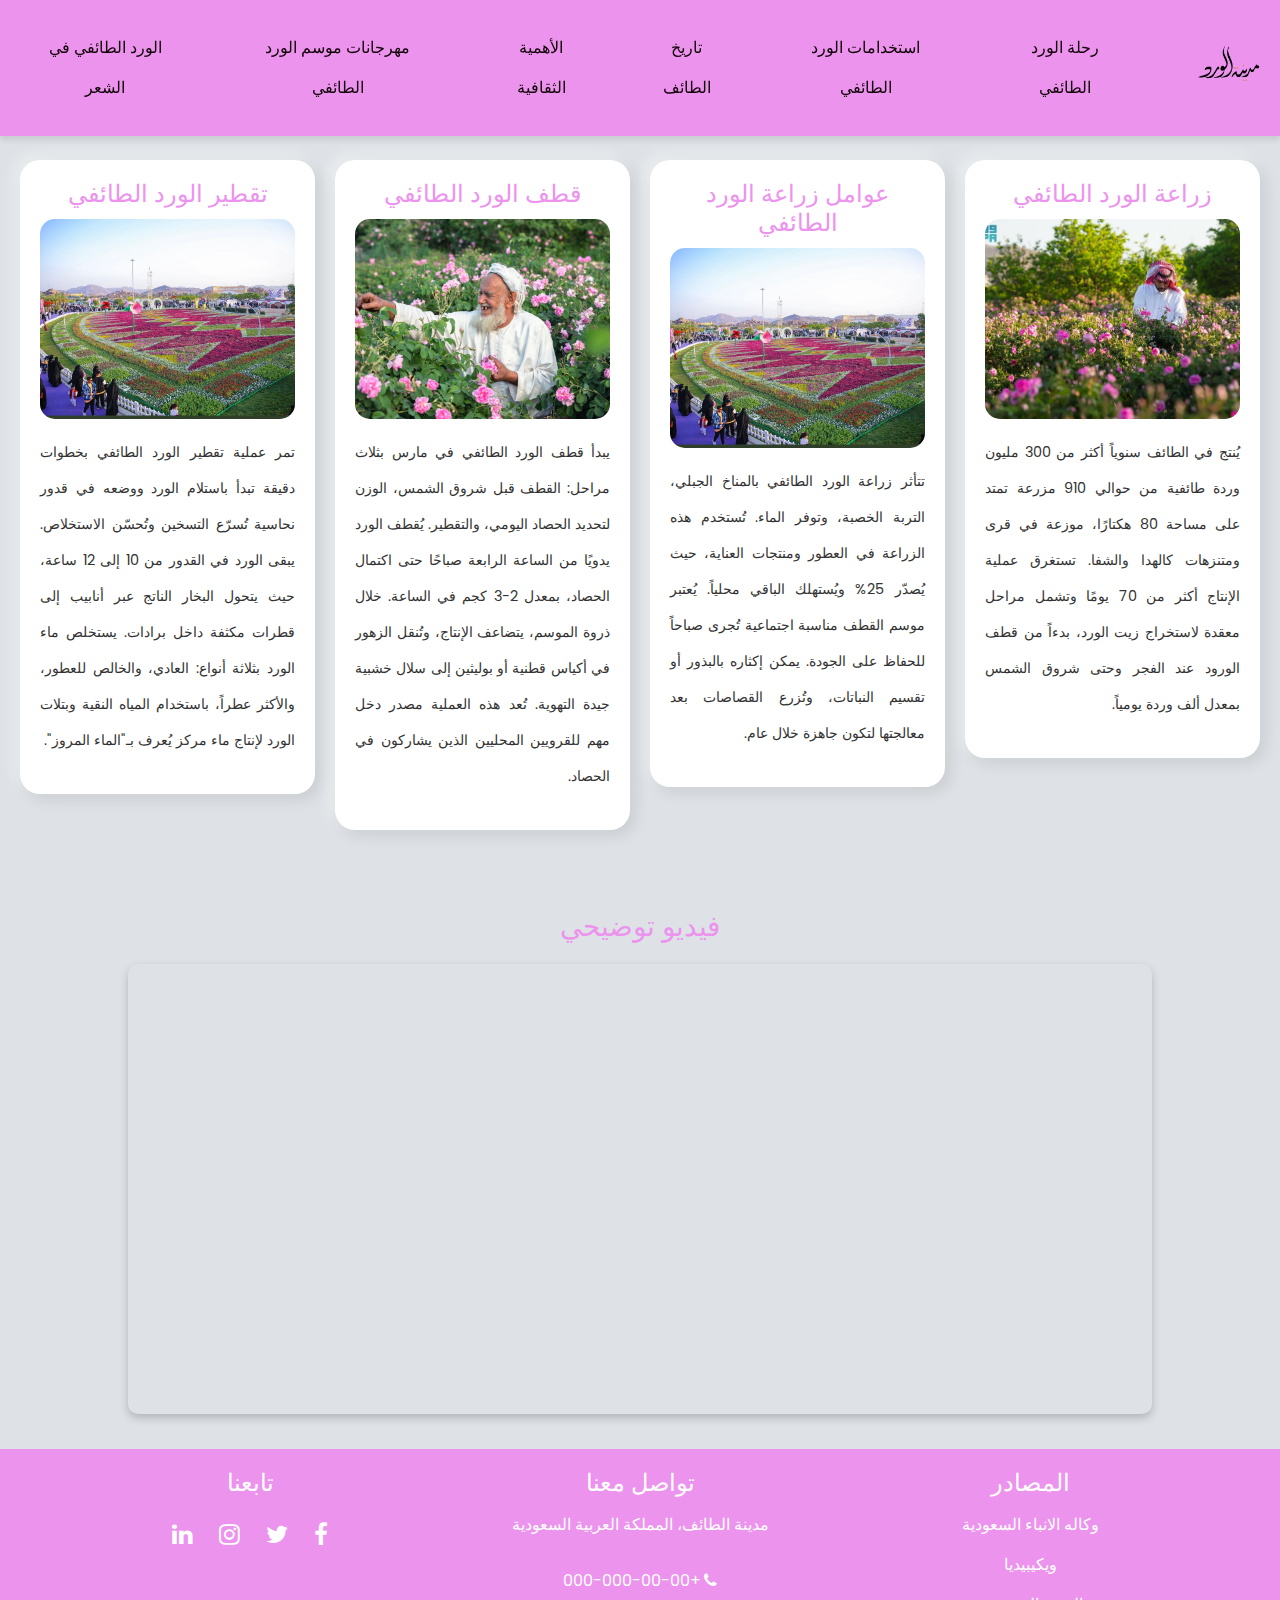
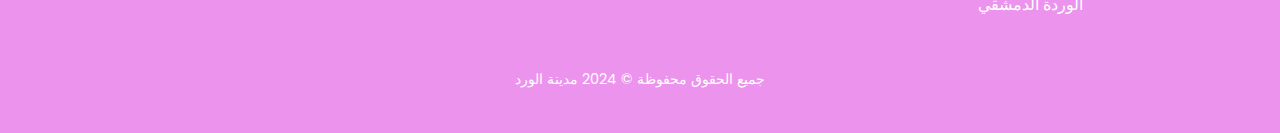
<file: UsesofTaifrose.html>
<!DOCTYPE html>
<html lang="ar">

<head>
  <meta charset="utf-8">
  <meta name="viewport" content="width=device-width, initial-scale=1.0">
  <title>مدينة الورد</title>

  <!-- Bootstrap -->
  <link rel="stylesheet" type="text/css" href="css/bootstrap.css">
  <link href="https://fonts.googleapis.com/css?family=Poppins:400,600,700&display=swap" rel="stylesheet">
  <link href="css/font-awesome.min.css" rel="stylesheet">
 <!-- bootstrap core css -->
 <link rel="stylesheet" type="text/css" href="css/bootstrap.css" />

 <!-- fonts style -->
 <link href="https://fonts.googleapis.com/css?family=Poppins:400,600,700&display=swap" rel="stylesheet" />

 <!-- font awesome style -->
 <link href="css/font-awesome.min.css" rel="stylesheet" />
 <!-- Custom styles for this template -->
 <link href="css/style.css" rel="stylesheet" />
 <!-- responsive style -->
 <link href="css/responsive.css" rel="stylesheet" />
  <style>
    body {
      font-family: 'Poppins', sans-serif;
      margin: 0;
      padding: 0;
      background-color: #dee2e6;
      padding-top: 80px;
    }
.section {
  flex: 1;
  max-width: 300px;
  background-color: white;
  border-radius: 20px;
  box-shadow: 5px 5px 15px rgba(0, 0, 0, 0.1), -5px -5px 15px rgba(255, 255, 255, 0.5);
  padding: 20px;
  text-align: center;
  transition: transform 0.3s, box-shadow 0.3s, background-color 0.3s; /* إضافة خاصية الانتقال */
}

.section:hover {
  transform: scale(1.05);
  box-shadow: 10px 10px 20px rgba(0, 0, 0, 0.2), -10px -10px 20px rgba(255, 255, 255, 0.7);
  background-color: #ec93ee; /* اللون الوردي عند تمرير الماوس */
  color: black;
}

.section h2, .section p {
  transition: color 0.3s; /* خاصية انتقال اللون */
}

.section:hover h2, .section:hover p {
  color: black; /* تغيير لون النصوص إلى اللون الوردي الفاتح */
}

    .header_section {
      position: fixed;
      top: 0;
      left: 0;
      width: 100%;
      background-color: #ec93ee;
      z-index: 1000;
      padding: 10px 0;
      box-shadow: 0 4px 6px rgba(0, 0, 0, 0.1);
    }

    .section-container {
        margin-top:40px;
      display: flex;
      justify-content: center;
      align-items: flex-start;
      gap: 20px;
      padding: 40px 20px;
      flex-wrap: wrap;
    }

    .section {
      flex: 1;
      max-width: 300px;
     /* background: linear-gradient(145deg, #ffffff, #f0f0f0);*/
     background-color: white;
      border-radius: 20px;
      box-shadow: 5px 5px 15px rgba(0, 0, 0, 0.1), -5px -5px 15px rgba(255, 255, 255, 0.5);
      padding: 20px;
      text-align: center;
      transition: transform 0.3s, box-shadow 0.3s;
    }

    .section:hover {
      transform: scale(1.05);
      box-shadow: 10px 10px 20px rgba(0, 0, 0, 0.2), -10px -10px 20px rgba(255, 255, 255, 0.7);
    }

    .section img {
      width: 100%;
      height: 200px;
      object-fit: cover;
      border-radius: 15px;
      margin-bottom: 15px;
    }

    .section h2 {
      color: #ec93ee;
      font-size: 1.5rem;
      margin-bottom: 10px;
    }

    .section p {
      font-size: 0.9rem;
      color: #333;
      text-align: justify;
    }
  </style>
</head>

<body>
  <!-- Header -->
  <header class="header_section">
    <nav class="navbar navbar-expand-lg custom_nav-container">
      <a class="navbar-brand" href="index.html">
        <img src="img/01.png" alt="مدينة الورد" style="max-width: 150px; height: 70px;">
      </a>
      <div class="collapse navbar-collapse" id="navbarSupportedContent">
        <div class="d-flex mx-auto flex-column flex-lg-row align-items-center">
          <ul class="navbar-nav">
            <li class="nav-item active"><a class="nav-link nav-link1" href="UsesofTaifrose.html">رحلة الورد الطائفي</a></li>
            <li class="nav-item"><a class="nav-link nav-link2" href="Uses.html">استخدامات الورد الطائفي</a></li>
            <li class="nav-item"><a class="nav-link nav-link3" href="HistoryTaif.html">تاريخ الطائف</a></li>
            <li class="nav-item"><a class="nav-link nav-link4" href="Culturalsignificance.html">الأهمية الثقافية</a></li>
            <li class="nav-item"><a class="nav-link nav-link5" href="Festivalsevents.html">مهرجانات موسم الورد الطائفي</a></li>
            <li class="nav-item"><a class="nav-link nav-link6" href="Arabicpoetry.html">الورد الطائفي في الشعر</a></li>
          </ul>
        </div>
      </div>
    </nav>
  </header>

  <!-- Sections -->
  <div class="section-container">
    <div class="section">
      <h2>زراعة الورد الطائفي</h2>
      <img src="img/0101.jpeg" alt="زراعة الورد الطائفي">
      <p>   <span class="highlight">   </span> يُنتج في الطائف سنوياً أكثر من 300 مليون وردة طائفية من حوالي 910 مزرعة تمتد على مساحة 80 هكتارًا، موزعة في قرى ومتنزهات كالهدا والشفا. تستغرق عملية الإنتاج أكثر من 70 يومًا وتشمل مراحل معقدة لاستخراج زيت الورد، بدءاً من قطف الورود عند الفجر وحتى شروق الشمس بمعدل ألف وردة يومياً.</p>
    </div>
    <div class="section">
      <h2>عوامل زراعة الورد الطائفي</h2>
      <img src="img/001.jpeg" alt="قطف الورد الطائفي">
      <p>تتأثر زراعة الورد الطائفي بالمناخ الجبلي، التربة الخصبة، وتوفر الماء. تُستخدم هذه الزراعة في العطور ومنتجات العناية، حيث يُصدّر 25% ويُستهلك الباقي محلياً. يُعتبر موسم القطف مناسبة اجتماعية تُجرى صباحاً للحفاظ على الجودة. يمكن إكثاره بالبذور أو تقسيم النباتات، وتُزرع القصاصات بعد معالجتها لتكون جاهزة خلال عام.</p>
    </div>
    <div class="section">
      <h2> قطف الورد الطائفي</h2>
      <img src="img/222.jpeg" alt="تقطير الورد الطائفي">
      <p>يبدأ قطف الورد الطائفي في مارس بثلاث مراحل: القطف قبل شروق الشمس، الوزن لتحديد الحصاد اليومي، والتقطير. يُقطف الورد يدويًا من الساعة الرابعة صباحًا حتى اكتمال الحصاد، بمعدل 2-3 كجم في الساعة. خلال ذروة الموسم، يتضاعف الإنتاج، وتُنقل الزهور في أكياس قطنية أو بوليثين إلى سلال خشبية جيدة التهوية. تُعد هذه العملية مصدر دخل مهم للقرويين المحليين الذين يشاركون في الحصاد.

      </p>
    </div>
    <div class="section">
        <h2> تقطير الورد الطائفي  </h2>
        <img src="img/001.jpeg" alt="قطف الورد الطائفي">
        <p>تمر عملية تقطير الورد الطائفي بخطوات دقيقة تبدأ باستلام الورد ووضعه في قدور نحاسية تُسرّع التسخين وتُحسّن الاستخلاص. يبقى الورد في القدور من 10 إلى 12 ساعة، حيث يتحول البخار الناتج عبر أنابيب إلى قطرات مكثفة داخل برادات. يستخلص ماء الورد بثلاثة أنواع: العادي، والخالص للعطور، والأكثر عطراً، باستخدام المياه النقية وبتلات الورد لإنتاج ماء مركز يُعرف بـ"الماء المروز".</p>
      </div>

  </div>
<!-- الفيديو التوضيحي -->
<div class="video-section" style="margin-top: 40px; text-align: center;">
  <h3 style="color: #ec93ee; margin-bottom: 20px;">فيديو توضيحي</h3>
  <iframe 
      width="80%" 
      height="450" 
      src="https://www.youtube.com/embed/KsnUp64i8eY" 
      title="فيديو توضيحي" 
      frameborder="0" 
      allow="accelerometer; autoplay; clipboard-write; encrypted-media; gyroscope; picture-in-picture" 
      allowfullscreen
      style="border-radius: 10px; box-shadow: 0 4px 8px rgba(0, 0, 0, 0.2);">
  </iframe>
</div>


  <footer style="background-color: #ec93ee; color: white; padding: 20px 0; margin-top: 20px;">
    <div class="container">
      <div class="row text-center">
        <!-- القسم الأول -->
        <div class="col-md-4">
          <h4> المصادر</h4>
          <ul style="list-style: none; padding: 0;">
            <li><a href="https://www.spa.gov.sa/N2043908" style="color: white; text-decoration: none;">وكاله الانباء السعودية</a></li>
            <li><a href="https://ar.wikipedia.org/wiki/" style="color: white; text-decoration: none;"> ويكيبيديا</a></li>
            <li><a href="https://www.plantsrescue.com/posts/rosa-damascena" style="color: white; text-decoration: none;">الوردة الدمشقي</a></li>
          </ul>
        </div>
        <!-- القسم الثاني -->
        <div class="col-md-4">
          <h4>تواصل معنا</h4>
          <p>مدينة الطائف، المملكة العربية السعودية</p>
          <p><i class="fa fa-phone"></i> +000-000-00-00</p>
        </div>
        <!-- القسم الثالث -->
        <div class="col-md-4">
          <h4>تابعنا</h4>
          <div style="font-size: 1.5em;">
            <a href="#" style="color: white; margin: 0 10px;"><i class="fa fa-facebook"></i></a>
            <a href="#" style="color: white; margin: 0 10px;"><i class="fa fa-twitter"></i></a>
            <a href="#" style="color: white; margin: 0 10px;"><i class="fa fa-instagram"></i></a>
            <a href="#" style="color: white; margin: 0 10px;"><i class="fa fa-linkedin"></i></a>
          </div>
        </div>
      </div>
      <div class="text-center" style="margin-top: 20px; font-size: 0.9em;">
        <p>جميع الحقوق محفوظة &copy; 2024 مدينة الورد</p>
      </div>
    </div>
  </footer>
  
</body>

</html>
</file>
<file: css/style.css>
/* fonts import */
@import url("../fonts/octin_sports_rg.ttf");
body {
  font-family: "Poppins", sans-serif;
  color: #0c0c0c;
  background-color: #ffffff;
  overflow-x: hidden;
  direction: rtl;
  text-align: right;
}

.layout_padding {
  padding: 90px 0;
}

.layout_padding2 {
  padding: 45px 0;
}

.layout_padding2-top {
  padding-top: 45px;
}

.layout_padding2-bottom {
  padding-bottom: 45px;
}

.layout_padding-top {
  padding-top: 90px;
}

.layout_padding-bottom {
  padding-bottom: 90px;
}

.long_section {
  margin-left: 45px;
  margin-right: 45px;
  padding-left: 15px;
  padding-right: 15px;
}

.heading_container {
  display: -webkit-box;
  display: -ms-flexbox;
  display: flex;
  -webkit-box-orient: vertical;
  -webkit-box-direction: normal;
      -ms-flex-direction: column;
          flex-direction: column;
  -webkit-box-align: start;
      -ms-flex-align: start;
          align-items: flex-start;
}

.heading_container h2 {
  position: relative;
  font-weight: bold;
  text-transform: uppercase;
}

/*header section*/
.hero_area {
  min-height: 80vh;
  position: relative;
  display: -webkit-box;
  display: -ms-flexbox;
  display: flex;
  -webkit-box-orient: vertical;
  -webkit-box-direction: normal;
      -ms-flex-direction: column;
          flex-direction: column;
}

.sub_page .hero_area {
  min-height: auto;
}

.header_section {
  background-color: #ec93ee;
}

.header_section .container-fluid {
  padding-right: 25px;
  padding-left: 25px;
}

.header_section .nav_container {
  margin: 0 auto;
}

.custom_nav-container .navbar-nav .nav-item .nav-link {
  padding: 3px 15px;
  margin: 10px 15px;
  color: #0f0105;
  text-align: center;
  text-transform: uppercase;
}

a,
a:hover,
a:focus {
  text-decoration: none;
}

a:hover,
a:focus {
  color: initial;
}

.btn,
.btn:focus {
  outline: none !important;
  -webkit-box-shadow: none;
          box-shadow: none;
}

.custom_nav-container .nav_search-btn {
  width: 35px;
  height: 35px;
  padding: 0;
  border: none;
}

.navbar-brand span {
  font-size: 24px;
  font-weight: 700;
  color: #6f001e;
  text-transform: uppercase;
}

.custom_nav-container {
  z-index: 99999;
  padding: 5px 0;
}

.custom_nav-container .navbar-toggler {
  outline: none;
}

.custom_nav-container .navbar-toggler {
  padding: 0;
  width: 37px;
  height: 42px;
  -webkit-transition: all 0.3s;
  transition: all 0.3s;
}

.custom_nav-container .navbar-toggler span {
  display: block;
  width: 32px;
  height: 4px;
  background-color: #000000;
  border-radius: 15px;
  margin: 7px 0;
  -webkit-transition: all 0.3s;
  transition: all 0.3s;
  position: relative;
  transition: all 0.3s;
}

.custom_nav-container .navbar-toggler span::before, .custom_nav-container .navbar-toggler span::after {
  content: "";
  position: absolute;
  left: 0;
  height: 100%;
  width: 100%;
  background-color: #000000;
  border-radius: 15px;
  top: -10px;
  -webkit-transition: all 0.3s;
  transition: all 0.3s;
}

.custom_nav-container .navbar-toggler span::after {
  top: 10px;
}

.custom_nav-container .navbar-toggler[aria-expanded="true"] {
  -webkit-transform: rotate(360deg);
          transform: rotate(360deg);
}

.custom_nav-container .navbar-toggler[aria-expanded="true"] span {
  -webkit-transform: rotate(45deg);
          transform: rotate(45deg);
}

.custom_nav-container .navbar-toggler[aria-expanded="true"] span::before, .custom_nav-container .navbar-toggler[aria-expanded="true"] span::after {
  -webkit-transform: rotate(90deg);
          transform: rotate(90deg);
  top: 0;
}

.quote_btn-container {
  display: -webkit-box;
  display: -ms-flexbox;
  display: flex;
  -webkit-box-align: center;
      -ms-flex-align: center;
          align-items: center;
}

.quote_btn-container a {
  color: #151515;
  margin-right: 25px;
  text-transform: uppercase;
}

.quote_btn-container a span {
  margin-right: 5px;
}

/*end header section*/
/* slider section */
.slider_section {
  -webkit-box-flex: 1;
      -ms-flex: 1;
          flex: 1;
  display: -webkit-box;
  display: -ms-flexbox;
  display: flex;
  -webkit-box-align: center;
      -ms-flex-align: center;
          align-items: center;
  position: relative;
  background-color: #f9fafa;
}

.slider_section .row {
  -webkit-box-align: center;
      -ms-flex-align: center;
          align-items: center;
}

.slider_section #customCarousel {
  width: 100%;
  z-index: 3;
}

.slider_section .detail-box {
  color: #000000;
}

.slider_section .detail-box h1 {
  font-weight: bold;
  text-transform: uppercase;
  margin-bottom: 0;
}

.slider_section .detail-box p {
  margin: 25px 0;
}

.slider_section .detail-box .btn-box {
  display: -webkit-box;
  display: -ms-flexbox;
  display: flex;
  margin: 0 -5px;
}

.slider_section .detail-box .btn-box a {
  margin: 5px;
  text-align: center;
  width: 165px;
}

.slider_section .detail-box .btn-box .btn1 {
  display: inline-block;
  padding: 10px 15px;
  background-color: #ffc0cb;
  color: #6f001e;
  border-radius: 0;
  border: 1px solid #ffc0cb;
  -webkit-transition: all .2s;
  transition: all .2s;
  font-size: 20px;
  display: none;
}

.slider_section .detail-box .btn-box .btn1:hover {
  background-color: transparent;
  color: #6f001e;
}

.slider_section .img-box img {
  width: 100%;
}

.slider_section .carousel-indicators {
  position: unset;
  margin: 0;
  -webkit-box-pack: center;
      -ms-flex-pack: center;
          justify-content: center;
  -webkit-box-align: center;
      -ms-flex-align: center;
          align-items: center;
  margin-top: 45px;
}

.slider_section .carousel-indicators li {
  background-color: #6bb7be;
  width: 12px;
  height: 12px;
  border-radius: 100%;
  opacity: 1;
}

.slider_section .carousel-indicators li.active {
  width: 17px;
  height: 17px;
  background-color: #ffc0cb;
}

.modal {
  display: none;
  position: fixed;
  z-index: 99999;
  left: 0;
  top: 0;
  width: 100%;
  height: 100%;
  background-color: rgba(107, 107, 107, 0.8);
  direction: rtl;
  text-align: right;
}
.modal__wrapper {
  display: flex;
  justify-content: center;
}
.modal__wrapper--content {
  background-color: #fff;
  margin: 2% auto;
  padding: 50px;
  border: 1px solid #888;
  width: 90%;
  max-width: 1200px;
  position: absolute;
  bottom: 20px;
  top: 20px;
  overflow-y: auto;
  min-height: 550px;
}
.modal__wrapper--content .close {
  position: absolute;
  top: 10px;
  right: 20px;
  font-size: 2em;
  font-weight: bold;
  cursor: pointer;
}
.modal__wrapper--content .part-info {
  border: 1px solid #ddd;
  margin: 50px 0;
  padding: 60px;
  text-align: center;
}
.modal__wrapper--content .part-info img{
  width: 100%;
  max-height: 300px;
  object-fit: cover;
}
.modal__wrapper--content .part-info .title {
  margin-top: 40px;
}
.modal__wrapper--content .part-info .title h2 {
  font-size: 30px;
  color: #202942;
  font-weight: 600;
}
.modal__wrapper--content .part-description {
  width: 90%;
  margin: auto;
}
.modal__wrapper--content .part-description h1 {
  margin-bottom: 20px;
  color: #202942;
}
.modal__wrapper--content .part-description h2 {
  margin-bottom: 15px;
  color: #202942;
}
.modal__wrapper--content .part-description p {
  color: #666;
  line-height: 1.7;
}
.modal__wrapper--content .part-description__features {
  display: flex;
  justify-content: space-between;
  margin-top: 40px;
}
.modal__wrapper--content .part-description__features--point {
  width: 50%;
  margin: 0 0 40px;
}
.modal__wrapper--content .part-description__features--point h2 {
  margin-bottom: 20px;
  color: #202942;
  font-size: 22px;
  font-weight: 600;
}
.modal__wrapper--content .part-description__features--point p {
  width: 90%;
}
.modal__wrapper--content .part-description .part-all-images {
  display: flex;
  justify-content: space-between;
  margin: 30px 0;
}
.modal__wrapper--content .part-description .part-all-images img {
  width: 48%;
}
/*# sourceMappingURL=style.css.map */
</file>
<file: css/responsive.css>
/* Ensure the viewport is set correctly for responsiveness */
@media (max-width: 1300px) {
  /* Can add future styling for this breakpoint if needed */
}

@media (max-width: 1120px) {
  /* Can add future styling for this breakpoint if needed */
}

@media (max-width: 992px) {
  .long_section {
    margin-left: 30px;
    margin-right: 30px;
  }

  .hero_area {
    min-height: auto;
  }

  .quote_btn-container a {
    margin-right: 0;
    margin-top: 10px;
  }

  .slider_section {
    padding-top: 45px;
    padding-bottom: 90px;
  }

  .quote_btn-container {
    flex-direction: column;
    align-items: center;
  }
}

@media (max-width: 768px) {
  .slider_section {
    padding-top: 45px;
    padding-bottom: 75px;
  }

  .slider_section .detail_box {
    text-align: center;
    padding-left: 0;
  }

  .slider_section .img-box {
    margin-top: 45px;
  }

  .about_section .img-box {
    margin-bottom: 45px;
  }

  .contact_section .form_container {
    margin-bottom: 45px;
  }

  .client_section .box {
    flex-direction: column;
    text-align: center;
    margin: 45px 15px;
  }

  .client_section .box .detail-box {
    align-items: center;
  }

  .client_section .box .img-box {
    margin-right: 0;
    margin-bottom: 25px;
  }

  .info_section .contact_nav {
    flex-direction: column;
    align-items: center;
    padding-bottom: 0;
  }

  .info_section .contact_nav a {
    margin-bottom: 15px;
  }

  .info_section .row>div {
    text-align: center;
  }

  .info_section .info_post .post_box {
    justify-content: center;
  }

  .info_section .info_links .info_links_menu a {
    flex-basis: 100%;
  }

  .info_form {
    margin-top: 35px;
  }

  .info_form form {
    display: flex;
    flex-direction: column;
    align-items: center;
  }

  .info_form .social_box {
    justify-content: center;
  }

  .info_form .social_box a {
    margin: 0 5px;
  }

  /* Fix possible overflow issues */
  .slider_section .img-box img {
    max-width: 100%;
    height: auto;
  }
}

@media (max-width: 576px) {
  .long_section {
    margin-left: 25px;
    margin-right: 25px;
  }

  .info_section .info_links .info_links_menu {
    margin-bottom: 35px;
  }
}

@media (max-width: 480px) {
  .slider_section .detail-box .btn-box {
    flex-direction: column;
  }

  .slider_section .detail-box .btn-box a {
    width: 100%;
  }

  .furniture_section .box .img-box {
    height: auto;
  }

  /* Additional fixes for small screens */
  .client_section .box {
    margin: 25px 10px;
  }
}

@media (max-width: 420px) {
  .long_section {
    margin-left: 15px;
    margin-right: 15px;
  }

  .slider_section .detail-box .btn-box {
    flex-direction: column;
  }

  .slider_section .detail-box .btn-box a {
    width: 100%;
  }

  .furniture_section .box .img-box {
    height: auto;
  }

  .slider_section .detail-box h1 {
    font-size: 1.5rem; /* Adjust title font size for small screens */
  }
}

@media (max-width: 376px) {
  .slider_section .detail-box h1 {
    font-size: 2rem; /* Slightly smaller font for ultra-small screens */
  }
}

@media (min-width: 1200px) {
  .container {
    max-width: 1170px;
  }
}
</file>
